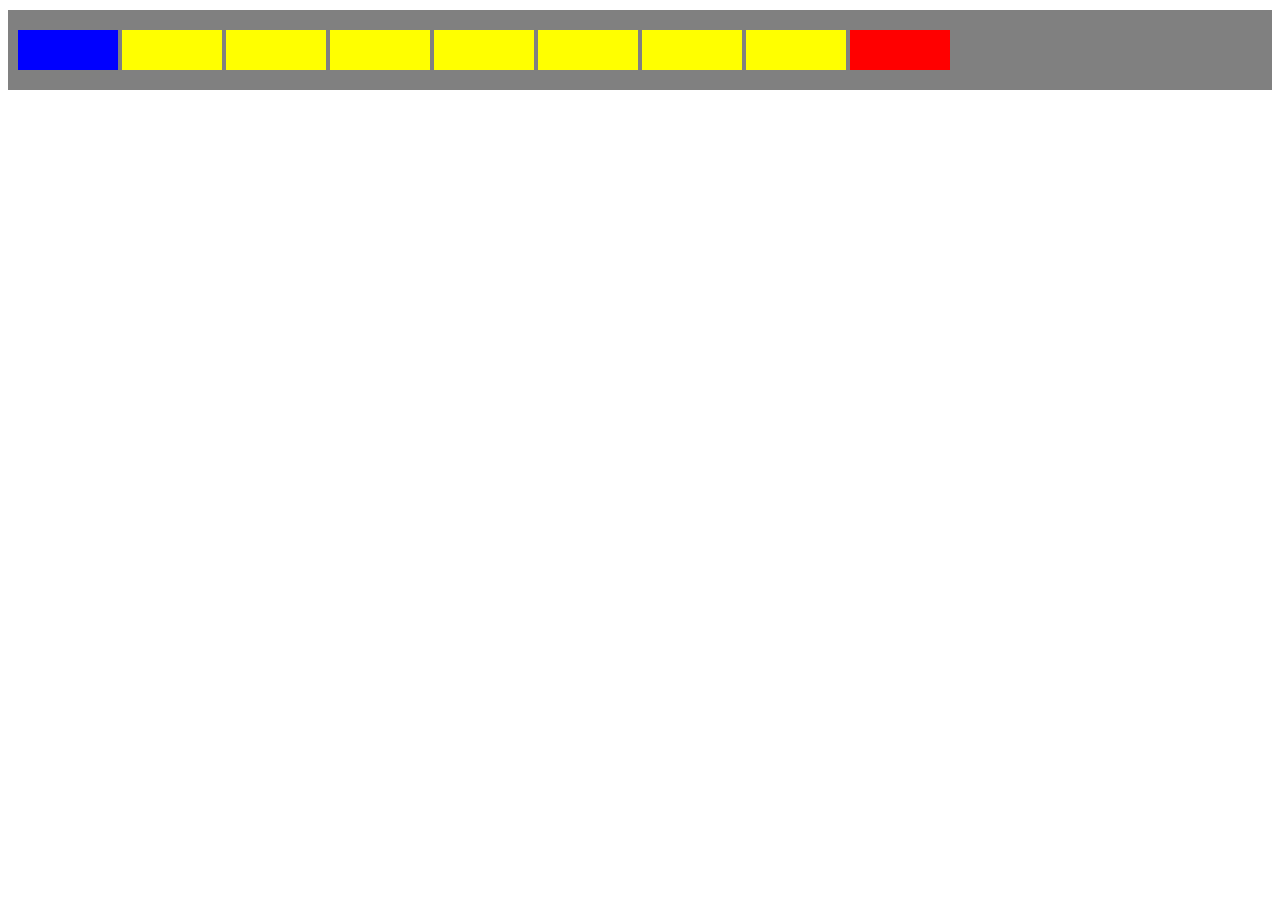
<file: class_train/index.html>
<!DOCTYPE html>
<html lang="ru">

<head>
	<meta charset="utf-8">
	<meta http-equiv="X-UA-Compatible" content="IE=edge">
	<title>JavaScript</title>
	<link rel="stylesheet" href="style.css">
</head>

<body>

	<div id="first" class="btn-block">
		<button class="blue some"></button>
		<button></button>
		<button></button>
		<button></button>
		<button></button>
		<button></button>
		<button></button>
		<button></button>
	</div>

	<script src="script.js"></script>
</body>

</html>
</file>
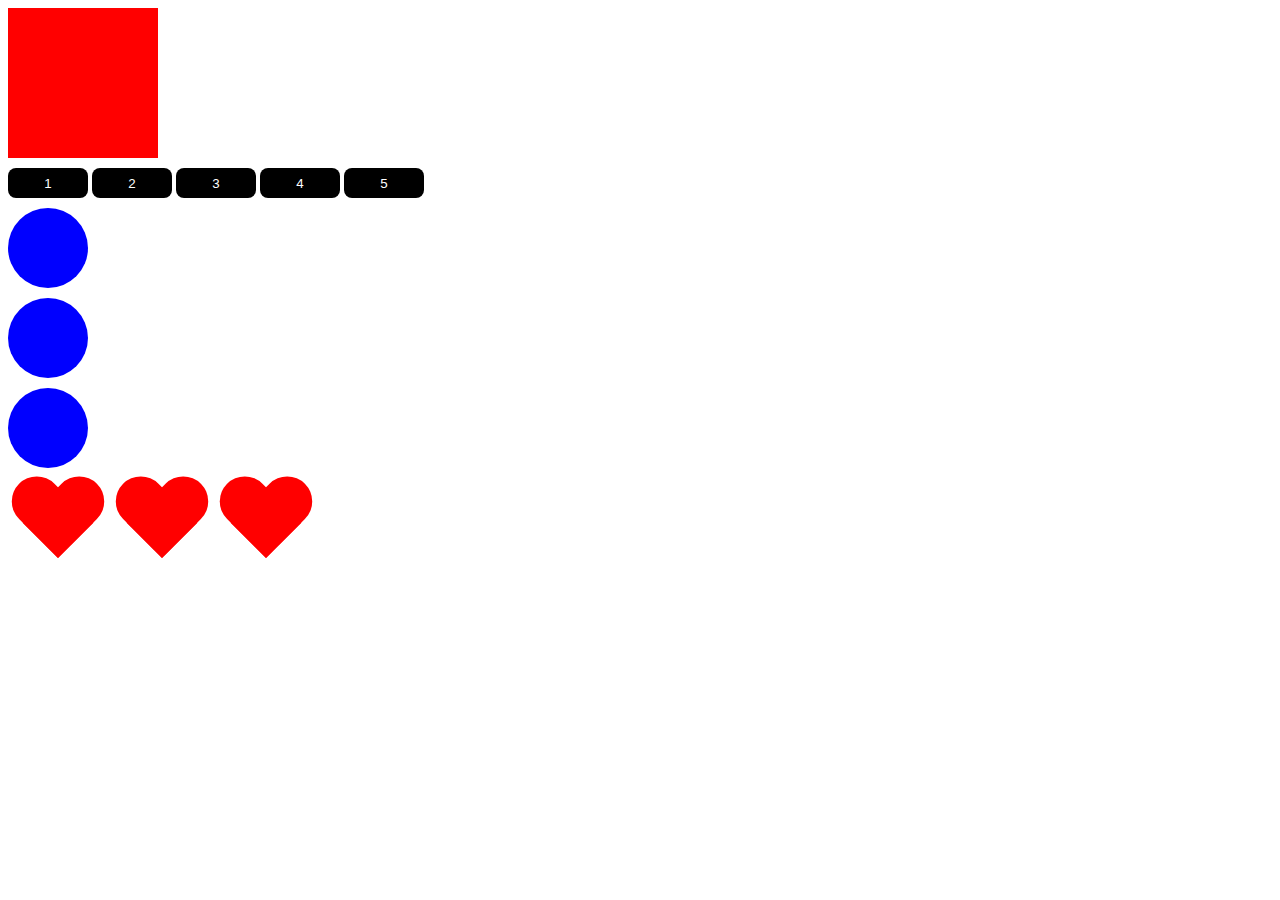
<file: elements/index.html>
<!DOCTYPE html>
<html lang="ru">
	<head>
		<meta charset="utf-8">
		<meta http-equiv="X-UA-Compatible" content="IE=edge">
		<title>JavaScript</title>
		<link rel="stylesheet" href="css/style.css">
	</head>
	<body>
		<div class="box" id="box"></div>
		<button>1</button>
		<button>2</button>
		<button>3</button>
		<button>4</button>
		<button>5</button>

		<div class="circle"></div>
		<div class="circle"></div>
		<div class="circle"></div>

		<div class="wrapper">
			<div class="heart"></div>
			<div class="heart"></div>
            <div class="heart"></div>
            
		</div>

		<script src="js/script.js"></script>
	</body>
</html>
</file>
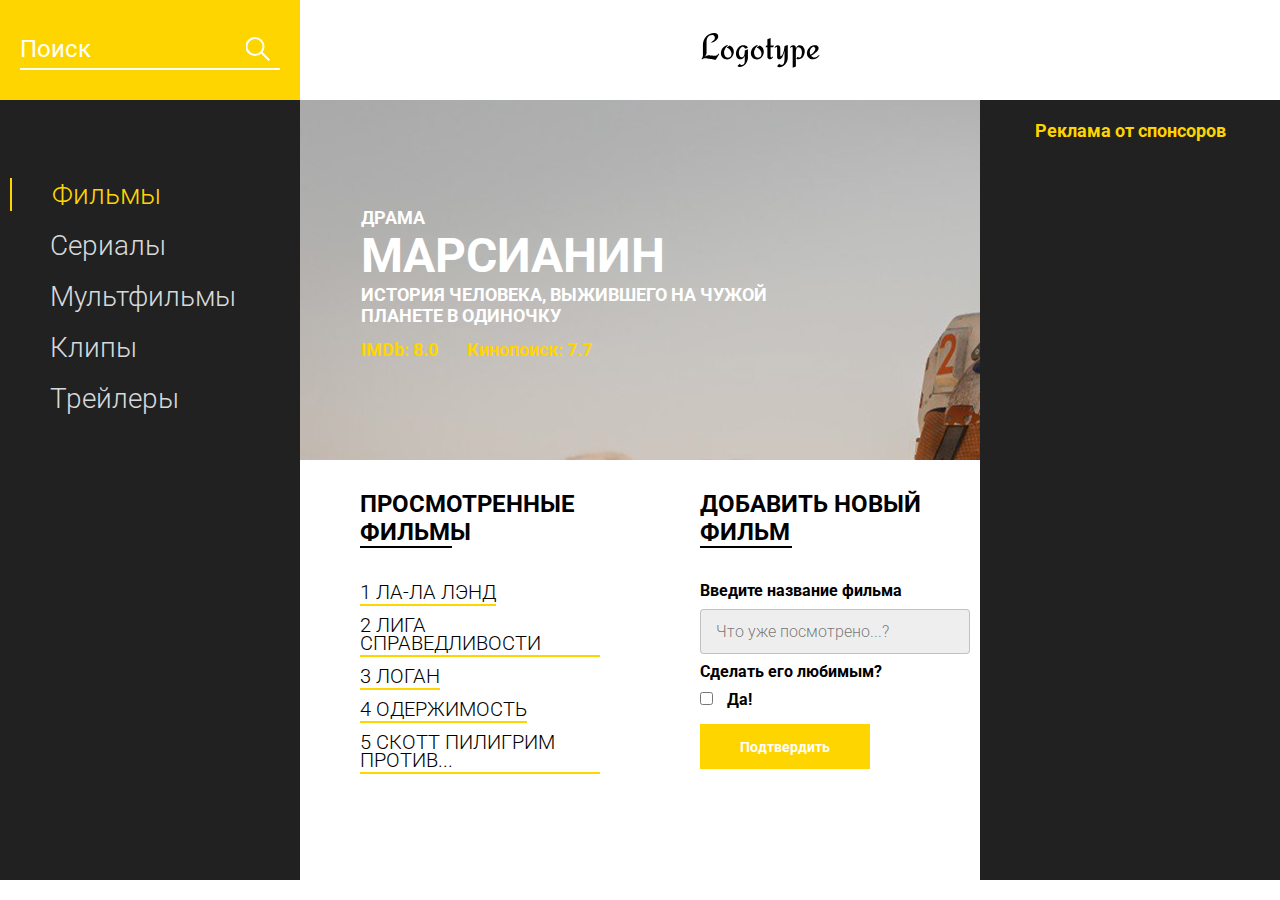
<file: project/index.html>
<!DOCTYPE html>
<html lang="en">

<head>
    <meta charset="UTF-8">
    <meta name="viewport" content="width=device-width, initial-scale=1.0">
    <title>Movie DB</title>
    <link href="https://fonts.googleapis.com/css?family=Roboto:300,400,700&display=swap&subset=cyrillic-ext"
        rel="stylesheet">
    <link rel="stylesheet" href="css/style.min.css">
</head>

<body>
    <header class="header">
        <div class="header__search">
            <form action="#">
                <input type="text" placeholder="Поиск">
            </form>
        </div>
        <div class="header__logo">
            <img src="icons/Logotype.svg" alt="logo">
        </div>
    </header>
    <main class="promo">
        <div class="promo__menu">
            <nav class="promo__menu-list">
                <ul>
                    <li><a class="promo__menu-item promo__menu-item_active" href="#">Фильмы</a></li>
                    <li><a class="promo__menu-item" href="#">Сериалы</a></li>
                    <li><a class="promo__menu-item" href="#">Мультфильмы</a></li>
                    <li><a class="promo__menu-item" href="#">Клипы</a></li>
                    <li><a class="promo__menu-item" href="#">Трейлеры</a></li>
                </ul>
            </nav>
        </div>
        <div class="promo__content">
            <div class="promo__bg">
                <div class="promo__genre">КОМЕДИЯ</div>
                <div class="promo__title">МАРСИАНИН</div>
                <div class="promo__descr">ИСТОРИЯ ЧЕЛОВЕКА, ВЫЖИВШЕГО НА ЧУЖОЙ ПЛАНЕТЕ В ОДИНОЧКУ</div>
                <div class="promo__ratings">
                    <span>IMDb: 8.0</span>
                    <span>Кинопоиск: 7.7</span>
                </div>
            </div>
            <div class="promo__interactive">
                <div>
                    <div class="promo__interactive-title">ПРОСМОТРЕННЫЕ ФИЛЬМЫ</div>
                    <ul class="promo__interactive-list">
                        <li class="promo__interactive-item">ЛОГАН
                            <div class="delete"></div>
                        </li>
                        <li class="promo__interactive-item">ЛИГА СПРАВЕДЛИВОСТИ
                            <div class="delete"></div>
                        </li>
                        <li class="promo__interactive-item">ЛА-ЛА ЛЭНД
                            <div class="delete"></div>
                        </li>
                        <li class="promo__interactive-item">ОДЕРЖИМОСТЬ
                            <div class="delete"></div>
                        </li>
                        <li class="promo__interactive-item">СКОТТ ПИЛИГРИМ ПРОТИВ...
                            <div class="delete"></div>
                        </li>
                    </ul>
                </div>
                <div>
                    <form class="add">
                        <div class="promo__interactive-title">ДОБАВИТЬ НОВЫЙ ФИЛЬМ</div>
                        <span>Введите название фильма</span>
                        <input class="adding__input" type="text" placeholder="Что уже посмотрено...?">
                        <span>Сделать его любимым?</span>
                        <input type="checkbox">
                        <span class="yes">Да!</span>
                        <button type="submit">Подтвердить</button>
                    </form>
                </div>
            </div>
        </div>
        <div class="promo__adv">
            <div class="promo__adv-title">Реклама от спонсоров</div>
            <img src="img/content_1.jpg" alt="some picture">
            <img src="img/content_2.jpg" alt="some picture">
            <img src="img/content_3.png" alt="some picture">
        </div>
    </main>

    <script src="js/script.js"></script>
</body>

</html>
</file>
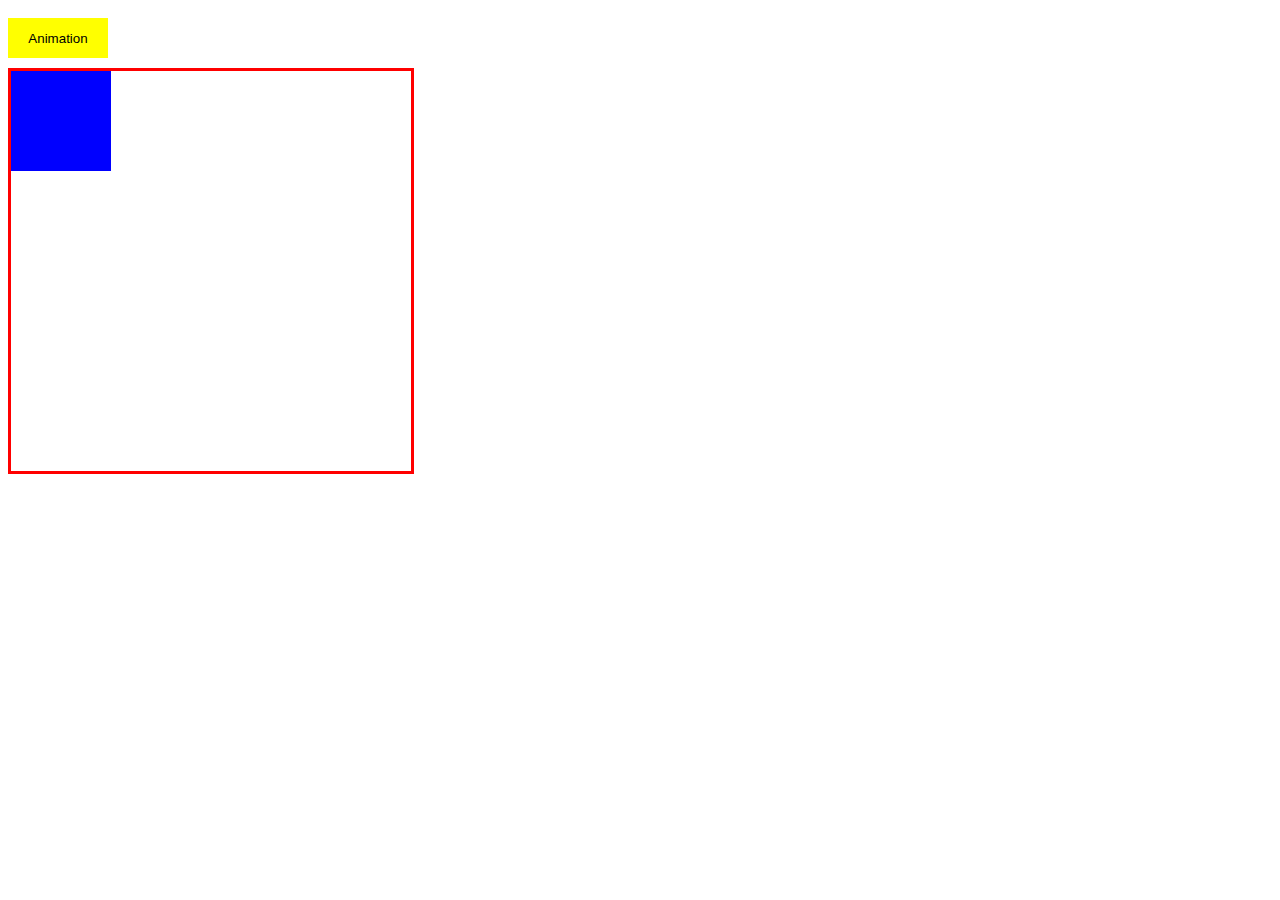
<file: timeoutTrain/index.html>
<!DOCTYPE html>
<html lang="ru">

<head>
    <meta charset="utf-8">
    <meta http-equiv="X-UA-Compatible" content="IE=edge">
    <title>Java Script</title>
    <link rel="stylesheet" href="style.css">
</head>

<body>
    <button class="btn">Animation</button>
    <div class="wrapper">
        <div class="box"></div>
    </div>

    <script src="script.js"></script>
</body>

</html>
</file>
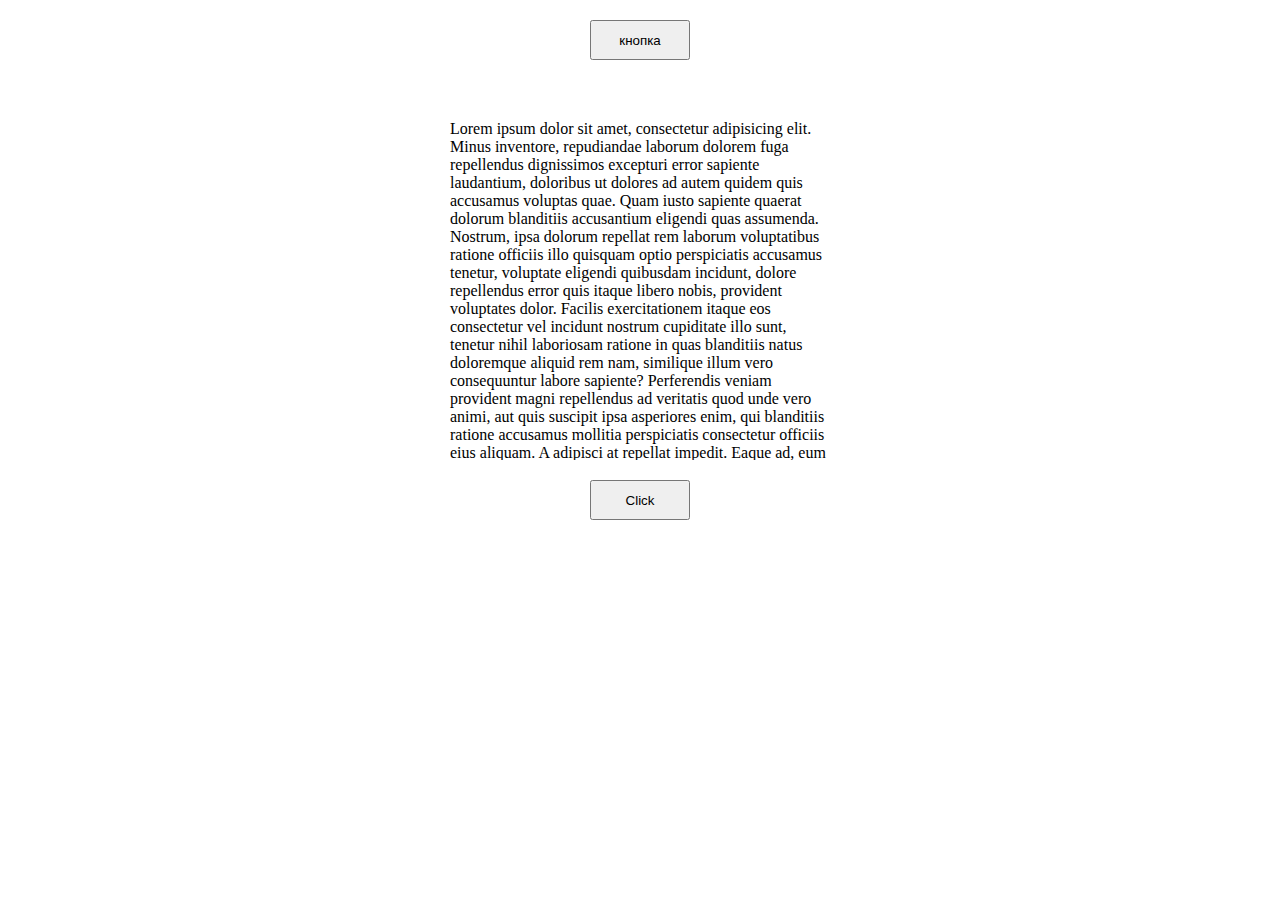
<file: WindowTrain/index.html>
<!DOCTYPE html>
<html lang="ru">

<head>
  <meta charset="utf-8">
  <meta http-equiv="X-UA-Compatible" content="IE=edge">
  <title>JavaScript</title>
  <link rel="stylesheet" href="style.css">
</head>

<body>
  <button>кнопка</button>
  <div class="box">Lorem ipsum dolor sit amet, consectetur adipisicing elit. Minus inventore, repudiandae laborum
    dolorem fuga repellendus dignissimos excepturi error sapiente laudantium, doloribus ut dolores ad autem quidem quis
    accusamus voluptas quae. Quam iusto sapiente quaerat dolorum blanditiis accusantium eligendi quas assumenda.
    Nostrum, ipsa dolorum repellat rem laborum voluptatibus ratione officiis illo quisquam optio perspiciatis accusamus
    tenetur, voluptate eligendi quibusdam incidunt, dolore repellendus error quis itaque libero nobis, provident
    voluptates dolor. Facilis exercitationem itaque eos consectetur vel incidunt nostrum cupiditate illo sunt, tenetur
    nihil laboriosam ratione in quas blanditiis natus doloremque aliquid rem nam, similique illum vero consequuntur
    labore sapiente? Perferendis veniam provident magni repellendus ad veritatis quod unde vero animi, aut quis suscipit
    ipsa asperiores enim, qui blanditiis ratione accusamus mollitia perspiciatis consectetur officiis eius aliquam. A
    adipisci at repellat impedit. Eaque ad, eum laudantium deserunt. Quis error voluptatem tempora quam ducimus aut,
    architecto odio voluptatum reiciendis. Atque error, deleniti similique non nam ratione. Perferendis, officiis
    mollitia laboriosam quam, nisi vel obcaecati vero dicta ducimus dolorum quas, excepturi consequatur fugiat sit
    minima repellendus quia aliquid numquam id autem unde dolorem quaerat odit. Harum eaque dolor dicta, accusantium
    deserunt eius deleniti nisi quas assumenda consectetur, odit modi exercitationem, officia doloribus quidem
    perferendis repellendus quos commodi eveniet cum beatae ea molestiae reprehenderit. Facilis, iste corporis earum.
    Nemo aliquam architecto error facilis amet, nihil sed excepturi necessitatibus rem delectus, omnis ipsa ut
    temporibus expedita quas natus ipsum fuga eum harum nisi facere cupiditate reiciendis! Id magnam blanditiis
    eligendi, nulla accusamus magni. Placeat quidem repellat explicabo minus esse numquam velit, accusantium a, cumque
    aperiam iure alias natus aliquam minima quas possimus assumenda quod, doloremque saepe perspiciatis nulla vero
    quibusdam voluptates. Nihil, aliquam maiores earum non similique quos? Quos cumque est illum assumenda perspiciatis,
    obcaecati atque doloribus cum soluta sit qui, deserunt reprehenderit quibusdam ratione odio similique a, quod
    cupiditate! Accusamus hic minus numquam, repellendus, ullam beatae itaque ad laudantium doloremque dolore error
    praesentium provident consequuntur consectetur culpa necessitatibus facere. Adipisci dignissimos fugiat consequuntur
    temporibus magni eius deleniti. Reiciendis, distinctio nesciunt modi repellendus aperiam quia dolore porro, pariatur
    eos. Ducimus iusto officiis cupiditate, error modi eius, dolores maxime a eaque tenetur? Quae nulla reprehenderit
    voluptatibus fugit cum distinctio hic libero maiores fugiat, atque amet qui cupiditate pariatur quaerat illo
    similique sunt doloribus modi reiciendis blanditiis in voluptatem esse. Hic voluptates atque beatae nihil ad
    perspiciatis repudiandae, consequuntur non nesciunt maiores alias eos odit, officiis inventore eaque aperiam
    voluptatibus. Fugiat eum esse nam saepe soluta ab accusamus nemo fuga aut, distinctio officia atque. Voluptatibus
    perspiciatis magni harum incidunt aliquid temporibus quas labore exercitationem. Alias mollitia magnam sequi, totam
    corrupti temporibus facere praesentium iste velit aliquam minus enim cupiditate rem. Iste molestiae maxime illum non
    accusantium voluptas blanditiis, quod consectetur, quidem est culpa voluptates obcaecati, ipsum ab natus vitae!
    Consectetur animi quae tenetur odio repellendus natus tempora ipsa culpa, inventore accusamus ea corporis doloribus
    id harum voluptatem, praesentium temporibus, explicabo totam mollitia molestiae est iusto vel repellat molestias.
    Repellat placeat voluptas quaerat eaque, illum dicta rerum numquam sunt!</div>
  <button>Click</button>
  <script src="script.js"></script>
</body>

</html>
</file>
<file: class_train/style.css>
.box {
  position: absolute;
  width: 100px;
  height: 100px;
  background-color: blue;
}
.wrapper {
  position: relative;
  width: 400px;
  height: 400px;
  border: 3px solid red;
}
.btn-block {
	padding: 10px;
	background-color: grey;
	margin-top: 10px;
}
button {
  margin-bottom: 10px;
  margin-top: 10px;
  width: 100px;
  height: 40px;
  background-color: yellow;
  border: none;
  transition: 0.3s all;
}

.blue {
    background-color: blue;
}

.red {
    background-color: red;
}
</file>
<file: elements/css/style.css>
.box {
  width: 150px;
  height: 150px;
  background-color: red;
}
button {
	width: 80px;
	height: 30px;
	margin-top: 10px;
	border: none;
	border-radius: 8px;
	background-color: #000;
	color: #fff;
	cursor: pointer;
	outline: none;
}

.circle {
	width: 80px;
	height: 80px;
	background-color: blue;
	display: block;
	margin-top: 10px;
	border-radius: 100%;
}

.heart {
	display: inline-block;
    position: relative;
    width: 100px;
    height: 90px;
    margin-top: 10px;
}
.heart:before,
.heart:after {
    position: absolute;
    content: "";
    left: 50px;
    top: 0;
    width: 50px;
    height: 80px;
    background: red;
    -moz-border-radius: 50px 50px 0 0;
    border-radius: 50px 50px 0 0;
    -webkit-transform: rotate(-45deg);
       -moz-transform: rotate(-45deg);
        -ms-transform: rotate(-45deg);
         -o-transform: rotate(-45deg);
            transform: rotate(-45deg);
    -webkit-transform-origin: 0 100%;
       -moz-transform-origin: 0 100%;
        -ms-transform-origin: 0 100%;
         -o-transform-origin: 0 100%;
            transform-origin: 0 100%;
}
.heart:after {
    left: 0;
    -webkit-transform: rotate(45deg);
       -moz-transform: rotate(45deg);
        -ms-transform: rotate(45deg);
         -o-transform: rotate(45deg);
            transform: rotate(45deg);
    -webkit-transform-origin: 100% 100%;
       -moz-transform-origin: 100% 100%;
        -ms-transform-origin: 100% 100%;
         -o-transform-origin: 100% 100%;
            transform-origin :100% 100%;
}
.black{
	width: 150px;
	height: 50px;
	line-height: 50px;
	text-align: center;
	background-color: black;
	margin-bottom: 30px;
	margin-top: 30px;
	color: #fff;
}
</file>
<file: timeoutTrain/style.css>
.box {
    position: absolute;
    width: 100px;
    height: 100px;
    background-color: blue;
  }
  .wrapper {
    position: relative;
    width: 400px;
    height: 400px;
    border: 3px solid red;
  }
  button {
    margin-bottom: 10px;
    margin-top: 10px;
    width: 100px;
    height: 40px;
    background-color: yellow;
    border: none;
  }
</file>
<file: WindowTrain/style.css>
.box {
  box-sizing: border-box;
  width: 400px;
  height: 350px;
  overflow: scroll;
  margin: 0 auto;
  margin-top: 50px;
  padding: 10px;
}
button {
  width: 100px;
  height: 40px;
  display: block;
  margin: 0 auto;
  margin-top: 20px; 
}
</file>
<file: project/css/style.min.css>
*{-webkit-box-sizing:border-box;box-sizing:border-box;margin:0;padding:0;font-family:'Roboto', sans-serif}.header{display:-webkit-box;display:-ms-flexbox;display:flex;height:100px}.header__search{display:-webkit-box;display:-ms-flexbox;display:flex;-webkit-box-pack:center;-ms-flex-pack:center;justify-content:center;-webkit-box-align:center;-ms-flex-align:center;align-items:center;height:100%;width:300px;background:#FFD500}.header__search form{position:relative;width:260px;height:30px}.header__search form input{width:100%;border:none;border-bottom:2px solid #fff;background-color:transparent;color:#fff;font-size:24px;line-height:28px;padding-bottom:5px;outline:none}.header__search form input::-webkit-input-placeholder{color:#fff}.header__search form input:-ms-input-placeholder{color:#fff}.header__search form input::-ms-input-placeholder{color:#fff}.header__search form input::placeholder{color:#fff}.header__search form:after{content:'';display:block;position:absolute;top:2px;right:10px;background:url("../icons/search.svg") center center/cover no-repeat;width:24px;height:24px}.header__logo{display:-webkit-box;display:-ms-flexbox;display:flex;-webkit-box-pack:center;-ms-flex-pack:center;justify-content:center;-webkit-box-align:center;-ms-flex-align:center;align-items:center;height:100%;width:calc(100% - 360px)}.promo{height:780px;display:-webkit-box;display:-ms-flexbox;display:flex}.promo__menu{width:300px;height:100%;background:#212121;padding:60px 0 0 10px}.promo__menu-item{display:block;font-size:28px;line-height:33px;color:#D6D9DC;text-decoration:none;font-weight:300;padding-left:40px;margin-top:18px}.promo__menu-item:hover{color:#FFD500}.promo__menu-item_active{border-left:2px solid  #FFD500;color:#FFD500}.promo__content{width:calc(100% - 600px)}.promo__bg{height:360px;background:url("../img/mars.webp") center center/cover no-repeat;background-position:top;padding:107px 0 0 61px}.promo__genre{font-weight:bold;font-size:18px;line-height:21px;color:#FFFFFF;text-transform:uppercase}.promo__title{font-weight:bold;font-size:48px;line-height:56px;color:#FFFFFF;text-transform:uppercase}.promo__descr{width:481px;font-weight:bold;font-size:18px;line-height:21px;color:#FFFFFF;text-transform:uppercase}.promo__ratings{margin-top:13px}.promo__ratings span{font-weight:bold;font-size:18px;line-height:21px;color:#FFD500;margin-right:25px}.promo__interactive{display:-webkit-box;display:-ms-flexbox;display:flex}.promo__interactive>div{width:50%;padding:30px 0 0 60px}.promo__interactive-title{display:inline-block;font-weight:bold;font-size:24px;line-height:28px;color:#000000}.promo__interactive-title:after{content:'';display:block;width:33%;height:2px;background-color:#000}.promo__interactive-list{list-style-type:none;margin-top:35px;display:-webkit-box;display:-ms-flexbox;display:flex;-webkit-box-orient:vertical;-webkit-box-direction:normal;-ms-flex-direction:column;flex-direction:column;-webkit-box-align:start;-ms-flex-align:start;align-items:flex-start}.promo__interactive-item{display:inline-block;position:relative;font-weight:300;font-size:20px;line-height:18px;color:#000000;margin-bottom:15px;padding-right:40px;text-transform:uppercase}.promo__interactive-item span{display:block;position:absolute;left:-30px;top:50%;-webkit-transform:translateY(-50%);transform:translateY(-50%);width:20px;height:20px;background:url("../icons/Star.svg") center center/cover no-repeat}.promo__interactive-item:before{content:'';position:absolute;bottom:-5px;display:block;width:calc(100% - 40px);height:2px;background-color:#FFD500}.promo__interactive-item:hover .delete{content:'';display:block;position:absolute;right:0px;top:50%;-webkit-transform:translateY(-50%);transform:translateY(-50%);width:20px;height:20px;background:url("../icons/trash.png") center center/cover no-repeat;cursor:pointer}.promo__interactive .add .promo__interactive-title{margin-bottom:25px}.promo__interactive .add span{display:block;margin:10px 0;font-weight:bold;font-size:16px;line-height:16px;color:#000000}.promo__interactive .add .yes{display:inline;margin-left:10px}.promo__interactive .add input[type="text"]{width:270px;height:45px;line-height:50px;font-size:16px;background:rgba(196,196,196,0.29);border:1px solid rgba(0,0,0,0.19);padding:0 15px;outline:none;border-radius:4px}.promo__interactive .add input[type="text"]::-webkit-input-placeholder{font-weight:300;font-size:16px;color:rgba(0,0,0,0.53)}.promo__interactive .add input[type="text"]:-ms-input-placeholder{font-weight:300;font-size:16px;color:rgba(0,0,0,0.53)}.promo__interactive .add input[type="text"]::-ms-input-placeholder{font-weight:300;font-size:16px;color:rgba(0,0,0,0.53)}.promo__interactive .add input[type="text"]::placeholder{font-weight:300;font-size:16px;color:rgba(0,0,0,0.53)}.promo__interactive .add button{display:block;margin-top:15px;width:170px;height:45px;background:#FFD500;font-weight:bold;font-size:14px;line-height:14px;color:#FFFFFF;border:none;outline:none;cursor:pointer}.promo__interactive .add button:active{-webkit-transform:scale(0.95);transform:scale(0.95)}.promo__adv{background:#212121;width:300px;height:100%}.promo__adv-title{font-weight:bold;font-size:18px;line-height:21px;color:#FFD500;margin:20px 0;text-align:center}.promo__adv img{width:100%;margin-bottom:10px}
/*# sourceMappingURL=style.min.css.map */
</file>
